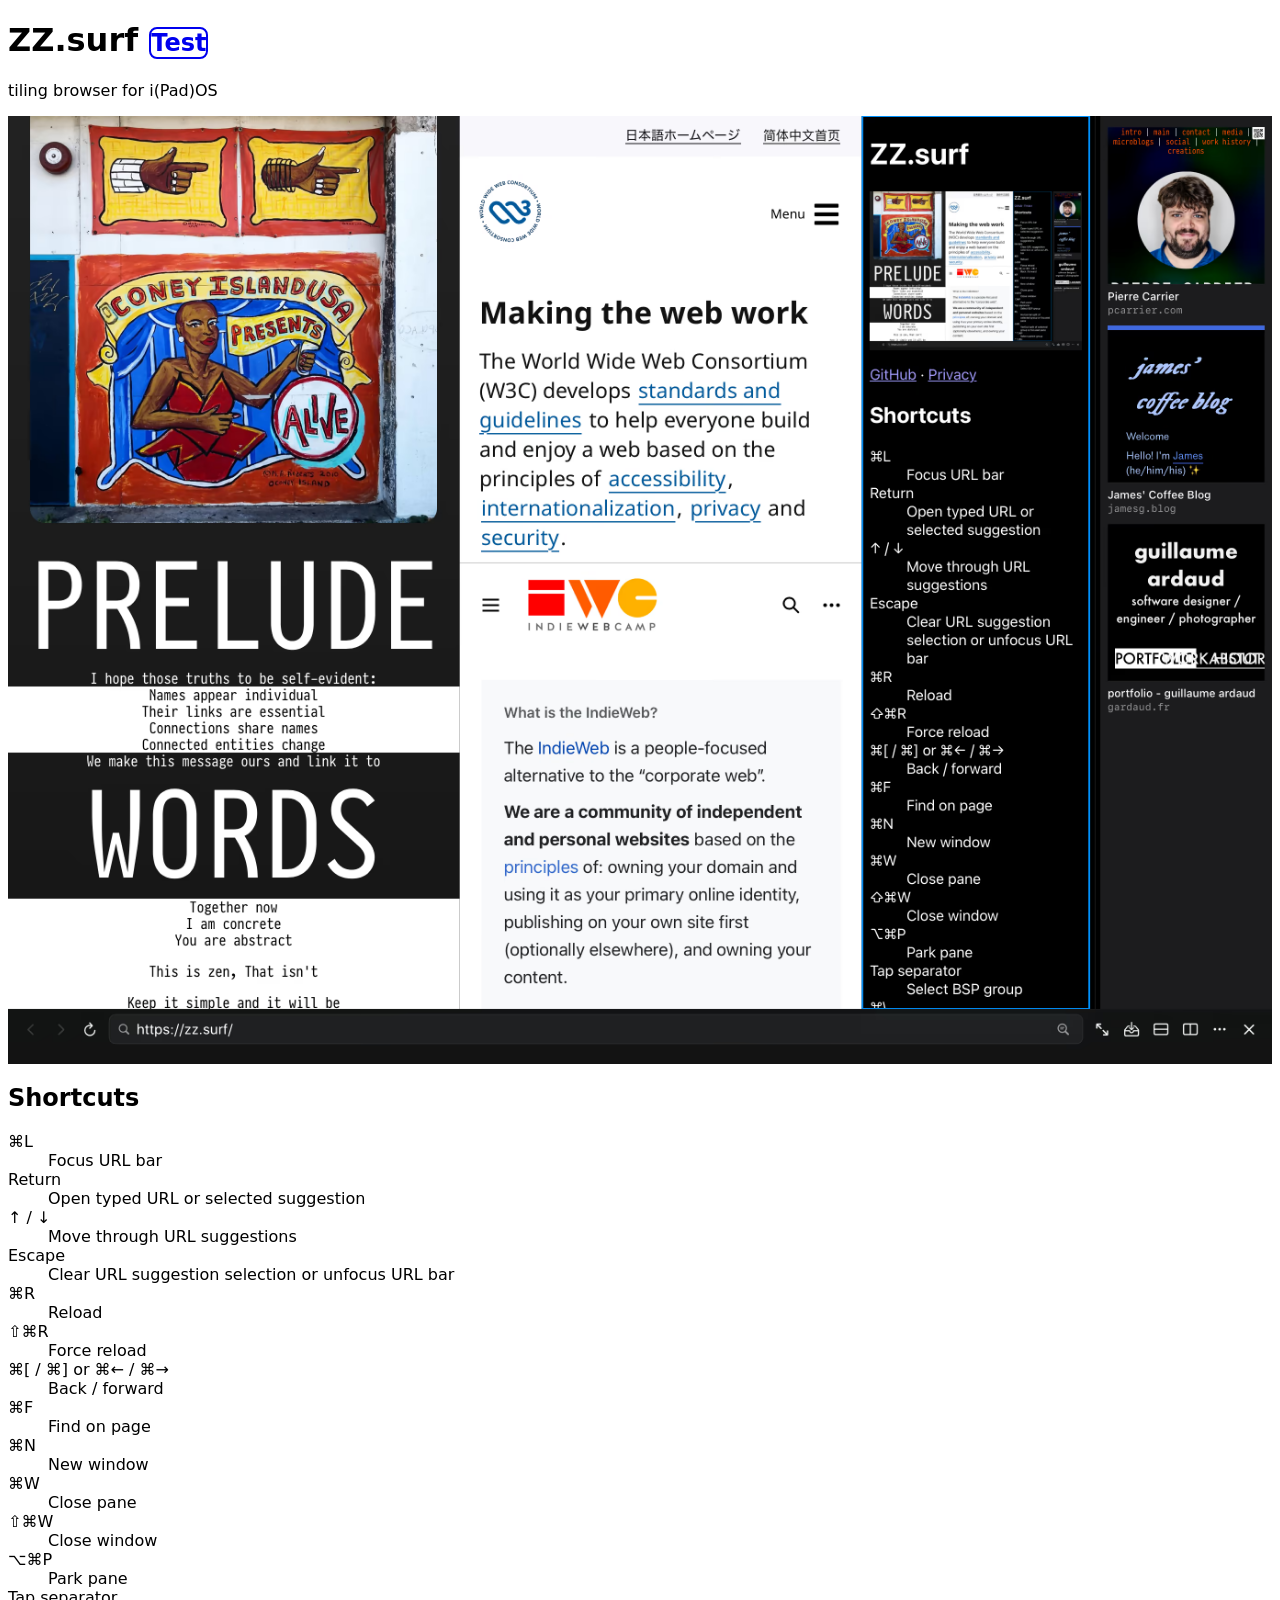
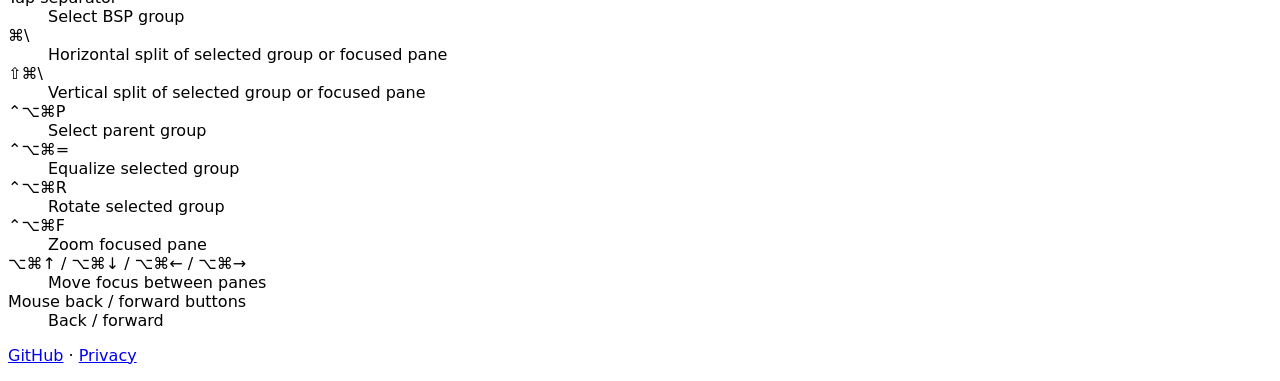
<file: website/index.html>
<!doctype html>
<html lang="en">
<head>
<meta charset="utf-8">
<meta name="viewport" content="width=device-width, initial-scale=1">
<title>ZZ.surf</title>
<meta name="description" content="tiling browser for i(Pad)OS">
<meta property="og:title" content="ZZ.surf">
<meta property="og:description" content="tiling browser for i(Pad)OS">
<meta property="og:type" content="website">
<meta property="og:url" content="https://zz.surf/">
<meta property="og:image" content="https://zz.surf/shot.jpg">
<meta property="og:image:type" content="image/jpeg">
<meta property="og:image:width" content="2752">
<meta property="og:image:height" content="2064">
<meta name="twitter:card" content="summary_large_image">
<meta name="twitter:title" content="ZZ.surf">
<meta name="twitter:description" content="tiling browser for i(Pad)OS">
<meta name="twitter:image" content="https://zz.surf/shot.jpg">
<link rel="stylesheet" href="style.css">
</head>
<body>
  <h1>ZZ.surf <a class="test" href="https://testflight.apple.com/join/4f9bkQdj">Test</a></h1>
  <p>tiling browser for i(Pad)OS</p>
  <img class="shot" src="shot.avif" alt="ZZ.surf screenshot">
  <h2>Shortcuts</h2>
  <dl>
  <dt>⌘L</dt><dd>Focus URL bar</dd>
  <dt>Return</dt><dd>Open typed URL or selected suggestion</dd>
  <dt>↑ / ↓</dt><dd>Move through URL suggestions</dd>
  <dt>Escape</dt><dd>Clear URL suggestion selection or unfocus URL bar</dd>
  <dt>⌘R</dt><dd>Reload</dd>
  <dt>⇧⌘R</dt><dd>Force reload</dd>
  <dt>⌘[ / ⌘] or ⌘← / ⌘→</dt><dd>Back / forward</dd>
  <dt>⌘F</dt><dd>Find on page</dd>
  <dt>⌘N</dt><dd>New window</dd>
  <dt>⌘W</dt><dd>Close pane</dd>
  <dt>⇧⌘W</dt><dd>Close window</dd>
  <dt>⌥⌘P</dt><dd>Park pane</dd>
  <dt>Tap separator</dt><dd>Select BSP group</dd>
  <dt>⌘\</dt><dd>Horizontal split of selected group or focused pane</dd>
  <dt>⇧⌘\</dt><dd>Vertical split of selected group or focused pane</dd>
  <dt>⌃⌥⌘P</dt><dd>Select parent group</dd>
  <dt>⌃⌥⌘=</dt><dd>Equalize selected group</dd>
  <dt>⌃⌥⌘R</dt><dd>Rotate selected group</dd>
  <dt>⌃⌥⌘F</dt><dd>Zoom focused pane</dd>
  <dt>⌥⌘↑ / ⌥⌘↓ / ⌥⌘← / ⌥⌘→</dt><dd>Move focus between panes</dd>
  <dt>Mouse back / forward buttons</dt><dd>Back / forward</dd>
  </dl>
  <p><a href="https://github.com/pcarrier/zz">GitHub</a> · <a href="privacy.html">Privacy</a></p>
</body>
</html>
</file>
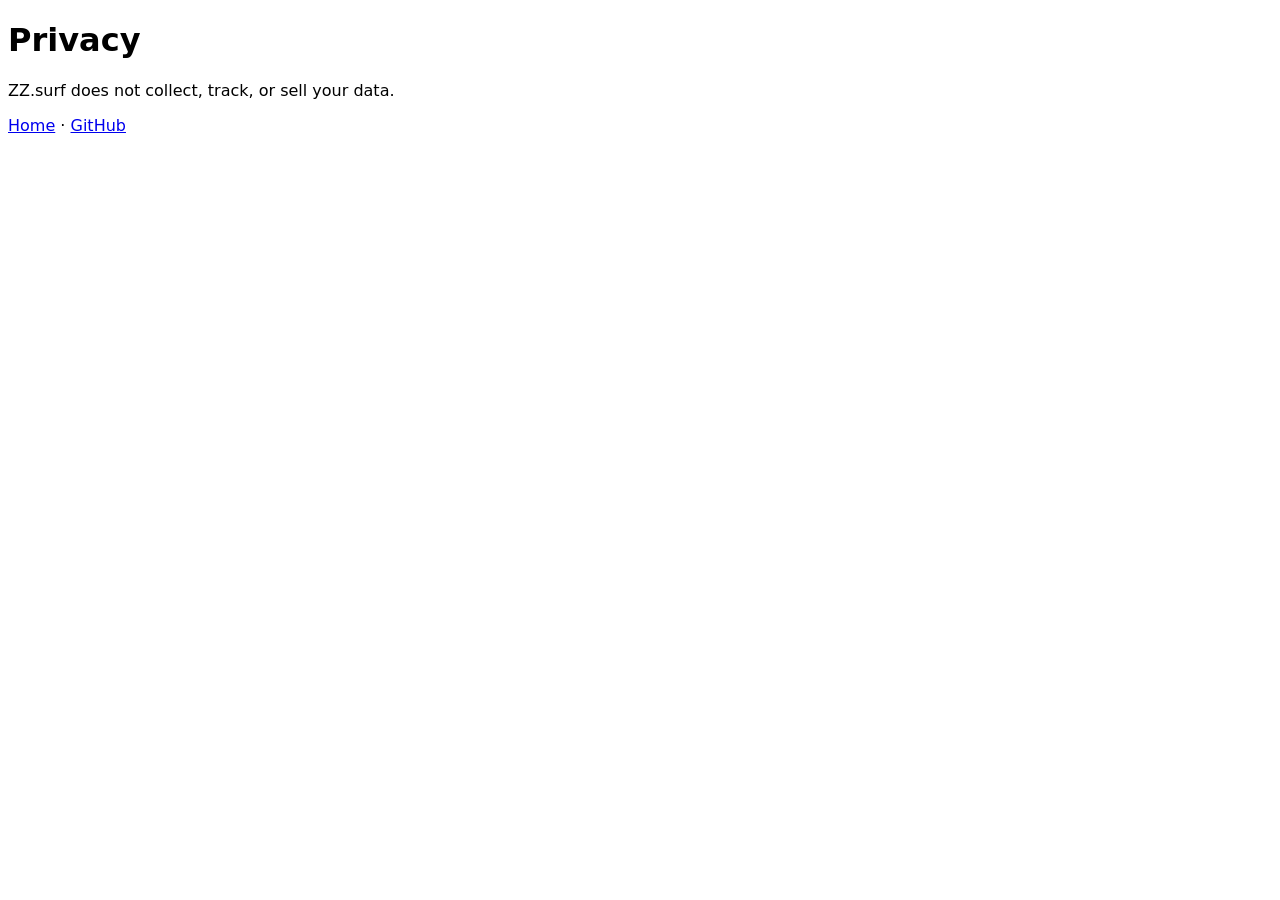
<file: website/privacy.html>
<!doctype html>
<html lang="en">
<title>Privacy</title>
<link rel="stylesheet" href="style.css">
<h1>Privacy</h1>
<p>ZZ.surf does not collect, track, or sell your data.</p>
<p><a href="index.html">Home</a> · <a href="https://github.com/pcarrier/zz">GitHub</a></p>
</html>
</file>
<file: website/style.css>
html{color-scheme:light dark;font-family:system-ui,sans-serif}
.shot{display:block;max-width:100%;height:auto}
.test{display:inline-block;font-size:1.5rem;font-weight:700;border:2px solid;border-radius:.5rem;text-decoration:none}
</file>
